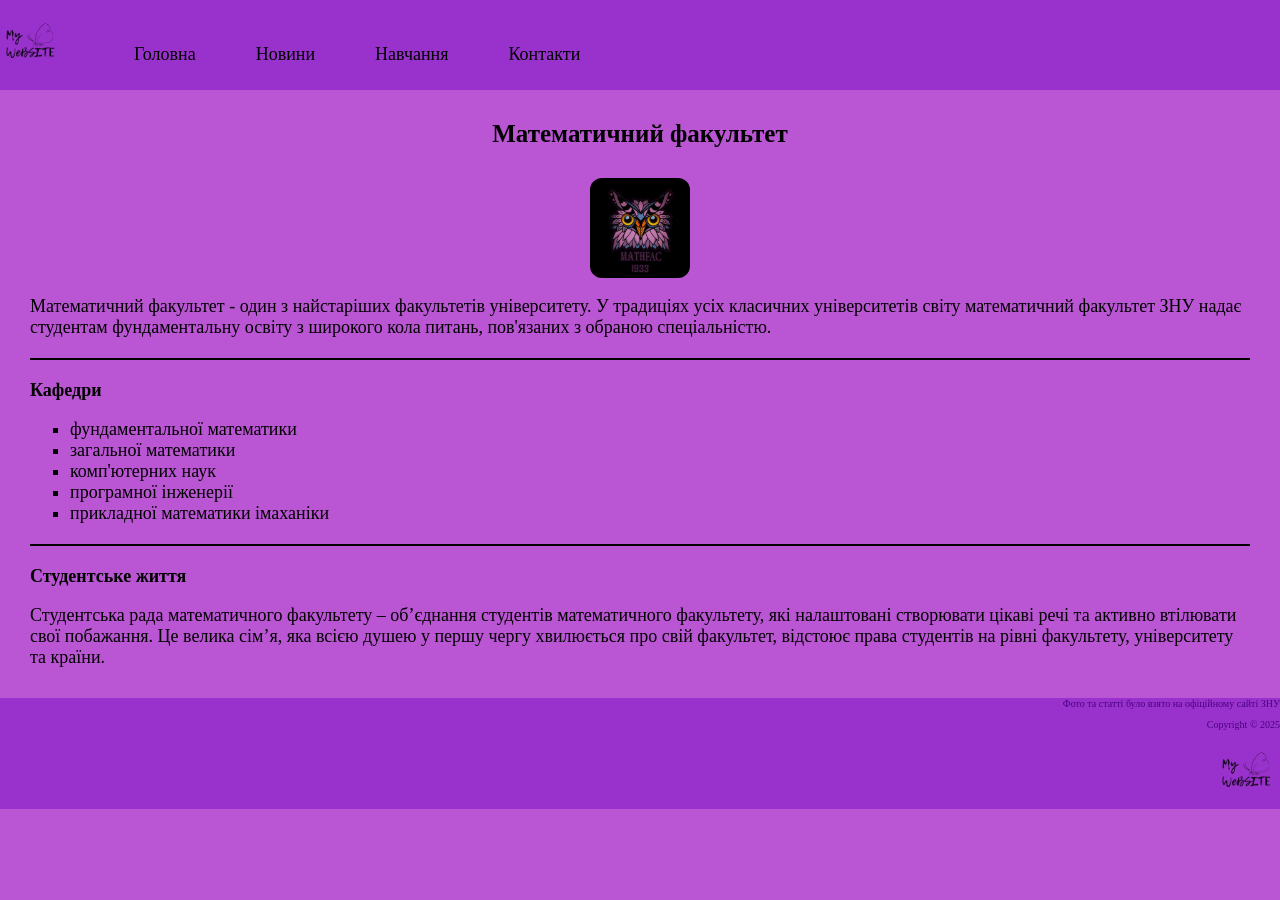
<file: index.html>
<!DOCTYPE html>
<html>
  <head>
    <meta charset="utf-8" />
    <title>My Website</title>
	<link rel="shortcut icon" href="./image/math_logo.jpg" type="image/x-icon">
	<link rel="stylesheet" href="css/main.css">
	<link rel="stylesheet" href="css/style.css">
	<link rel="preconnect" href="https://fonts.googleapis.com">
	<link rel="preconnect" href="https://fonts.gstatic.com" crossorigin>
	<link href="https://fonts.googleapis.com/css2?family=SUSE+Mono:ital,wght@0,100..800;1,100..800&display=swap" rel="stylesheet">
  </head>
  <body >
	<header class="header">
		<figure class="logotype">
          <img src="image/logo.png" alt="logo">
		</figure>
          <nav class="page-navigation">
              <ul class="header__list-menu">
				<li class="header__item">
					<a href="./index.html" class="header__link">Головна</a>
				</li>
				<li class="header__item">
					<a href="./news.html" class="header__link">Новини</a>
				</li>
                <li class="header__item">
					<a href="./education.html" class="header__link">Навчання</a>
				</li>
                <li class="header__item">
					<a href="./contacts.html" class="header__link">Контакти</a>
				</li>
              </ul>
          </nav>
		  <hr>
    </header>
	<main>
		<h1>Математичний факультет</h1>
		<figure class="math_logo">
			<img src="image/math_logo.jpg" alt="math logo" style="width:100px;heigth:100px">
		</figure>	
		<p>Математичний факультет - один з найстаріших факультетів університету. У традиціях усіх класичних університетів світу математичний факультет ЗНУ надає студентам фундаментальну освіту з широкого кола питань, пов'язаних з обраною спеціальністю.</p>
		<hr>
		<h2>Кафедри</h2>
			<nav class="departments">
				<ul class="list__departments">
					<li>фундаментальної математики</li>
					<li>загальної математики</li>
					<li>комп'ютерних наук</li>
					<li>програмної інженерії</li>
					<li>прикладної математики імаханіки</li>
				</ul>
			</nav>
			<hr>
		<h2>Студентське життя</h2>
			<p>Студентська рада математичного факультету – об’єднання студентів математичного факультету, які налаштовані створювати цікаві речі та активно втілювати свої побажання. Це велика сім’я, яка всією душею у першу чергу хвилюється про свій факультет, відстоює права студентів на рівні факультету, університету та країни.</p>
	</main>
	<footer class="footer">
		<p>Фото та статті було взято на <a href="https://znu.edu.ua" class="oficial_site">офіційному сайті ЗНУ</a></p>
		<p>Copyright © 2025</p>
		<img src="image/logo.png" alt="logo" style="width:64px;heigth:64px">
	</footer>
  </body>
</html>
</file>
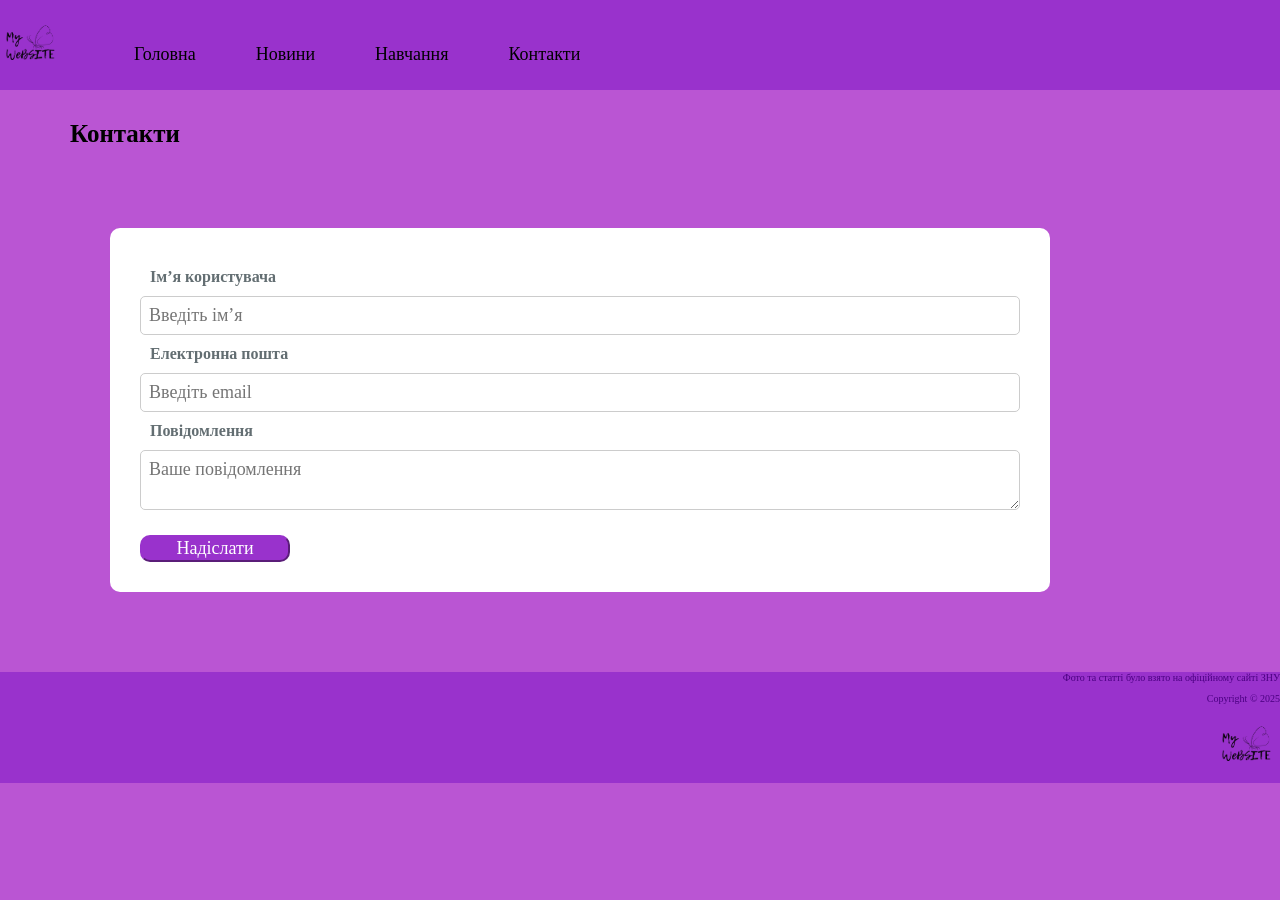
<file: contacts.html>
<!DOCTYPE html>
<html>
  <head>
    <meta charset="utf-8" />
    <title>My Website</title>
	<link rel="shortcut icon" href="./image/math_logo.jpg" type="image/x-icon">
	<link rel="stylesheet" href="css/main.css">
	<link rel="stylesheet" href="css/style_contacts.css">
	<link rel="preconnect" href="https://fonts.googleapis.com">
	<link rel="preconnect" href="https://fonts.gstatic.com" crossorigin>
	<link href="https://fonts.googleapis.com/css2?family=SUSE+Mono:ital,wght@0,100..800;1,100..800&display=swap" rel="stylesheet">
  </head>
  <body >
	<header class="header">
          <img src="image/logo.png" alt="logo" style="width:64px;heigth:64px">
          <nav class="page-navigation">
              <ul class="header__list-menu">
				<li class="header__item">
					<a href="./index.html" class="header__link">Головна</a>
				</li>
				<li class="header__item">
					<a href="./news.html" class="header__link">Новини</a>
				</li>
                <li class="header__item">
					<a href="./education.html" class="header__link">Навчання</a>
				</li>
                <li class="header__item">
					<a href="./contacts.html" class="header__link">Контакти</a>
				</li>
              </ul>
          </nav>
		  <hr>
    </header>
	<main>
		<h1>Контакти</h1>
			<div class="container">
				<form class="register-form">
						<label for="username">Ім’я користувача</label>
							<input type="text" id="username" name="username" placeholder="Введіть ім’я" required>
						<label for="email">Електронна пошта</label>
							<input type="email" id="email" name="email" placeholder="Введіть email" required>
						<label for="message">Повідомлення</label>
							<textarea id="message" name="message" placeholder="Ваше повідомлення" required></textarea>
						<button type="submit">Надіслати</button>
				</form>
			</div>
	</main>
	<footer class="footer">
		<p>Фото та статті було взято на <a href="https://znu.edu.ua" class="oficial_site">офіційному сайті ЗНУ</a></p>
		<p>Copyright © 2025</p>
		<img src="image/logo.png" alt="logo" style="width:64px;heigth:64px">
	</footer>
  </body>
</html>
</file>
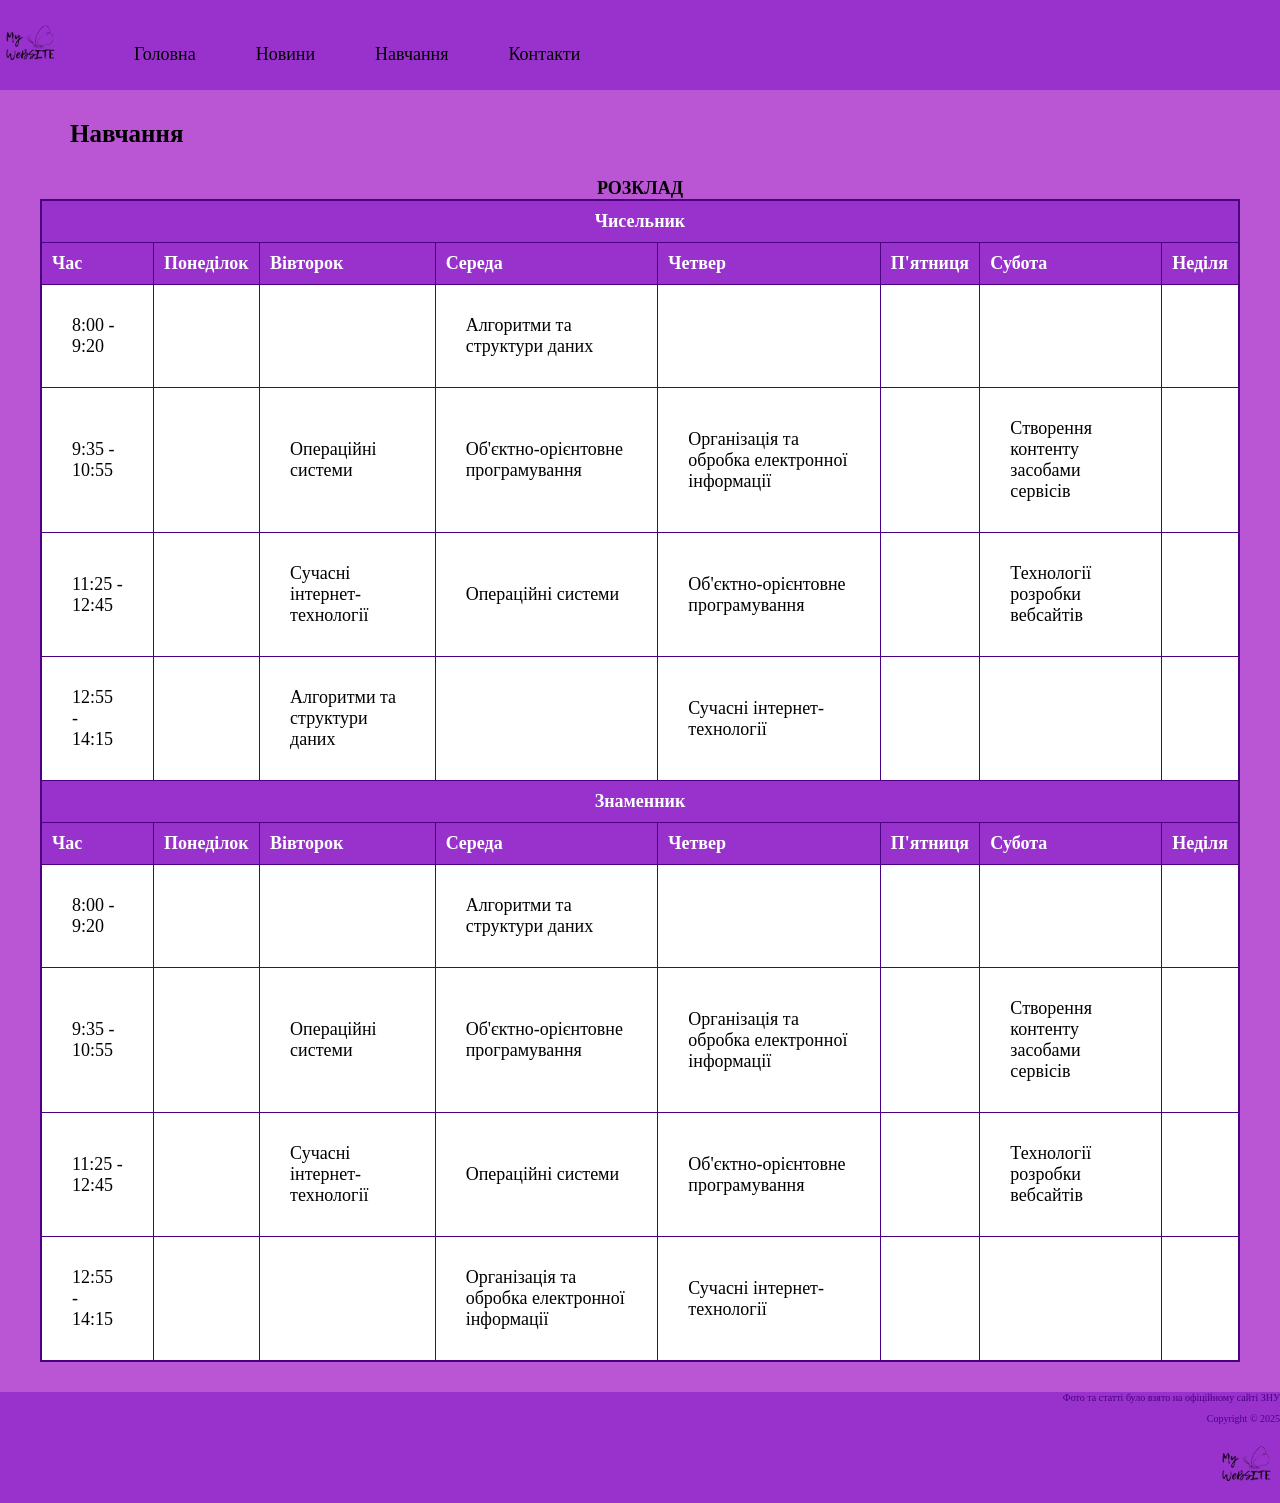
<file: education.html>
<!DOCTYPE html>
<html>
  <head>
    <meta charset="utf-8" />
    <title>My Website</title>
	<link rel="shortcut icon" href="./image/math_logo.jpg" type="image/x-icon">
	<link rel="stylesheet" href="css/main.css">
	<link rel="stylesheet" href="css/style_education.css">
	<link rel="preconnect" href="https://fonts.googleapis.com">
	<link rel="preconnect" href="https://fonts.gstatic.com" crossorigin>
	<link href="https://fonts.googleapis.com/css2?family=SUSE+Mono:ital,wght@0,100..800;1,100..800&display=swap" rel="stylesheet">
  </head>
  <body >
	<header class="header">
          <img src="image/logo.png" alt="logo" style="width:64px;heigth:64px">
          <nav class="page-navigation">
              <ul class="header__list-menu">
				<li class="header__item">
					<a href="./index.html" class="header__link">Головна</a>
				</li>
				<li class="header__item">
					<a href="./news.html" class="header__link">Новини</a>
				</li>
                <li class="header__item">
					<a href="./education.html" class="header__link">Навчання</a>
				</li>
                <li class="header__item">
					<a href="./contacts.html" class="header__link">Контакти</a>
				</li>
              </ul>
          </nav>
		  <hr>
    </header>
	<main>
		<h1>Навчання</h1>
			<table>
			<caption>РОЗКЛАД</caption>
				<thead>
					<tr>
						<th colspan="8">Чисельник</th>
					</tr>
				</thead>	
					<tr>
						<th>Час</th>
						<th>Понеділок</th>
						<th>Вівторок</th>
						<th>Середа</th>
						<th>Четвер</th>
						<th>П'ятниця</th>
						<th>Субота</th>
						<th>Неділя</th>
					</tr>
					<tr> <!-- Перша пара -->
						<td>8:00 - 9:20</td>
						<td> </td>
						<td> </td>
						<td>Алгоритми та структури даних</td>
						<td> </td>
						<td> </td>
						<td> </td>
						<td> </td>
					</tr>
					<tr> <!-- Друга пара -->
						<td>9:35 - 10:55</td>
						<td> </td>
						<td>Операційні системи</td>
						<td>Об'єктно-орієнтовне програмування</td>
						<td>Організація та обробка електронної інформації</td>
						<td> </td>
						<td>Створення контенту засобами сервісів </td>
						<td> </td>
					</tr>
					<tr> <!-- Третя пара -->
						<td>11:25 - 12:45</td>
						<td> </td>
						<td>Сучасні інтернет-технології</td>
						<td>Операційні системи</td>
						<td>Об'єктно-орієнтовне програмування</td>
						<td> </td>
						<td>Технології розробки вебсайтів</td>
						<td> </td>
					</tr>
					<tr> <!-- Четверта пара -->
						<td>12:55 - 14:15</td>
						<td> </td>
						<td>Алгоритми та структури даних</td>
						<td> </td>
						<td>Сучасні інтернет-технології</td>
						<td> </td>
						<td> </td>
						<td> </td>
					</tr>
				<thead>
					<tr>
						<th colspan="8">Знаменник</th>
					</tr>
				</thead>
					<tr class="days">
						<th>Час</th>
						<th>Понеділок</th>
						<th>Вівторок</th>
						<th>Середа</th>
						<th>Четвер</th>
						<th>П'ятниця</th>
						<th>Субота</th>
						<th>Неділя</th>
					</tr>
					<tr> <!-- Перша пара -->
						<td>8:00 - 9:20</td>
						<td> </td>
						<td> </td>
						<td>Алгоритми та структури даних</td>
						<td> </td>
						<td> </td>
						<td> </td>
						<td> </td>
					</tr>
					<tr> <!-- Друга пара -->
						<td>9:35 - 10:55</td>
						<td> </td>
						<td>Операційні системи</td>
						<td>Об'єктно-орієнтовне програмування</td>
						<td>Організація та обробка електронної інформації</td>
						<td> </td>
						<td>Створення контенту засобами сервісів </td>
						<td> </td>
					</tr>
					<tr> <!-- Третя пара -->
						<td>11:25 - 12:45</td>
						<td> </td>
						<td>Сучасні інтернет-технології</td>
						<td>Операційні системи</td>
						<td>Об'єктно-орієнтовне програмування</td>
						<td> </td>
						<td>Технології розробки вебсайтів</td>
						<td> </td>
					</tr>
					<tr> <!-- Четверта пара -->
						<td>12:55 - 14:15</td>
						<td> </td>
						<td> </td>
						<td>Організація та обробка електронної інформації</td>
						<td>Сучасні інтернет-технології</td>
						<td> </td>
						<td> </td>
						<td> </td>
					</tr>
			</table>
	</main>
	<footer class="footer">
		<p>Фото та статті було взято на <a href="https://znu.edu.ua" class="oficial_site">офіційному сайті ЗНУ</a></p>
		<p>Copyright © 2025</p>
		<img src="image/logo.png" alt="logo" style="width:64px;heigth:64px">
	</footer>
  </body>
</html>
</file>
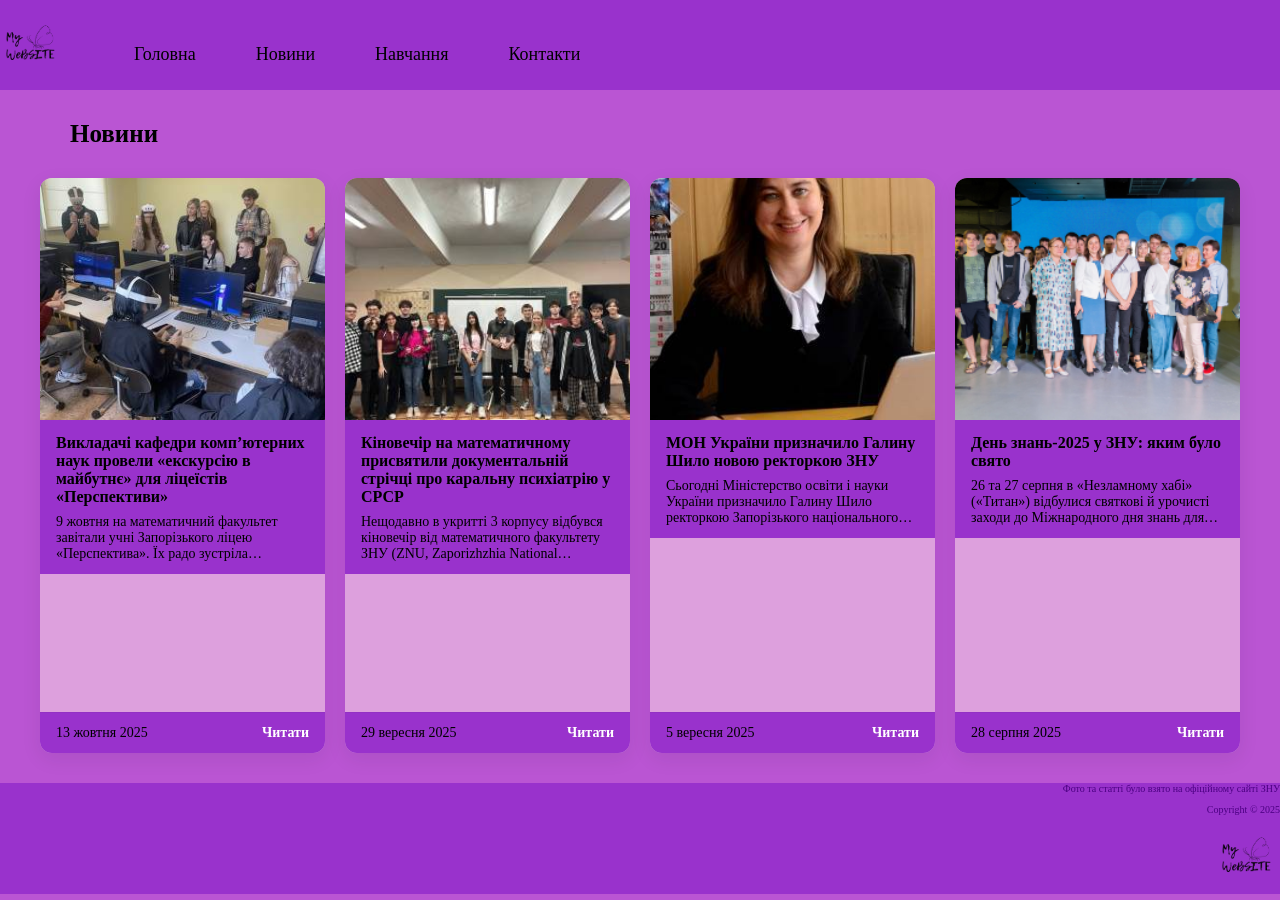
<file: news.html>
<!DOCTYPE html>
<html>
  <head>
    <meta charset="utf-8" />
    <title>My Website</title>
	<link rel="shortcut icon" href="./image/math_logo.jpg" type="image/x-icon">
	<link rel="stylesheet" href="css/main.css">
	<link rel="stylesheet" href="css/style_news.css">
	<link rel="preconnect" href="https://fonts.googleapis.com">
	<link rel="preconnect" href="https://fonts.gstatic.com" crossorigin>
	<link href="https://fonts.googleapis.com/css2?family=SUSE+Mono:ital,wght@0,100..800;1,100..800&display=swap" rel="stylesheet">
  </head>
  <body >
	<header class="header">
          <img src="image/logo.png" alt="logo" style="width:64px;heigth:64px">
          <nav class="page-navigation">
              <ul class="header__list-menu">
				<li class="header__item">
					<a href="./index.html" class="header__link">Головна</a>
				</li>
				<li class="header__item">
					<a href="./news.html" class="header__link">Новини</a>
				</li>
                <li class="header__item">
					<a href="./education.html" class="header__link">Навчання</a>
				</li>
                <li class="header__item">
					<a href="./contacts.html" class="header__link">Контакти</a>
				</li>
              </ul>
          </nav>
		  <hr>
    </header>
	<main>
		<h1>Новини</h1>
			  <section class="news-grid" aria-label="Список новин">
				<!-- Карточка 1 -->
				<article class="news-card" aria-labelledby="n1-title">
					<figure class="card-figure" role="img" aria-label="Фото новини: Учні ліцею «Перспектива» на екскурсії по ЗНУ">
						<img src="image/news_1.jpg" alt="Учні">
					</figure>
					<header class="card-header">
						<h3 id="n1-title">Викладачі кафедри комп’ютерних наук провели «екскурсію в майбутнє» для ліцеїстів «Перспективи»</h3>
						<p class="card-excerpt">9 жовтня на математичний факультет завітали учні Запорізького ліцею «Перспектива». Їх радо зустріла заступниця декана математичного факультету Марина Гречнєва та команда співробітників кафедри комп’ютерних наук ЗНУ (ZNU, Zaporizhzhia National University).
Ліцеїстам запропонували коротку, але цікаву «екскурсію в майбутнє». Учні відвідали лабораторію віртуальної реальності, яка діє за підтримки Даремського університету (Велика Британія) – партнера ЗНУ. А ще – на власні очі побачили і навіть змогли випробувати власноруч потужне комп’ютерне обладнання та спеціалізоване програмне забезпечення. ...</p>
					</header>
					<footer class="card-meta">
						<time datetime="2025-10-13">13 жовтня 2025</time>
						<a class="read-more" href="#" aria-label="Читати далі">Читати</a>
					</footer>
				</article>

				<article class="news-card" aria-labelledby="n2-title">
					<figure class="card-figure" role="img" aria-label="Фото новини: Кіновечір від математичного">
						<img src="image/news_2.jpeg" alt="Кіновечір">
					</figure>
					<header class="card-header">
						<h3 id="n2-title">Кіновечір на математичному присвятили документальній стрічці про каральну психіатрію у СРСР</h3>
						<p class="card-excerpt">Нещодавно в укритті 3 корпусу відбувся кіновечір від математичного факультету ЗНУ (ZNU, Zaporizhzhia National University). Студенти переглянули документальний фільм Дениса Тарасова «БожеВільні» та дізналися більше про репресії в 1960-1980-х роках.
Серед організаторів проєкту – активісти студентської ради математичного факультету. На заході вони розповіли, що стрічка заснована на реальних подіях. Вона стала одним із перших фільмів в Україні, що порушили тему каральної психіатрії в СРСР. До того ж, кінофільм отримав нагороди на фестивалях у Канаді, Польщі та Угорщині. Творців стрічки консультував Семен Глузман – психолог і психіатр, який був дисидентом. Він пройшов усі ті тортури. Фільм дозволяє студентам побачити, як влада використовувала медицину, щоб змушувати людей мовчати та карати за власні погляди. ...</p>
					</header>
					<footer class="card-meta">
						<time datetime="2025-09-29">29 вересня 2025</time>
						<a class="read-more" href="#" aria-label="Читати далі">Читати</a>
					</footer>
				</article>
				
				<article class="news-card" aria-labelledby="n3-title">
					<figure class="card-figure" role="img" aria-label="Фото новини: Новий ректор ЗНУ - Галина Шило">
						<img src="image/news_3.jpg" alt="Ректор">
					</figure>
					<header class="card-header">
						<h3 id="n3-title">МОН України призначило Галину Шило новою ректоркою ЗНУ</h3>
						<p class="card-excerpt">Сьогодні Міністерство освіти і науки України призначило Галину Шило ректоркою Запорізького національного університету (ZNU, Zaporizhzhia National University) терміном на два роки – з 5 вересня цього року до 4 вересня 2027-го. Рішення ухвалено за підсумками відкритого конкурсу, який провела Наглядова рада університету в межах урядового експерименту з розширення автономії закладів вищої освіти. ...</p>
					</header>
					<footer class="card-meta">
						<time datetime="2025-09-05">5 вересня 2025</time>
						<a class="read-more" href="#" aria-label="Читати далі">Читати</a>
					</footer>
				</article>
				
				<article class="news-card" aria-labelledby="n3-title">
					<figure class="card-figure" role="img" aria-label="Фото новини: День знань у ЗНУ">
						<img src="image/news_4.jpg" alt="Першокурсники">
					</figure>
					<header class="card-header">
						<h3 id="n3-title">День знань-2025 у ЗНУ: яким було свято</h3>
						<p class="card-excerpt">26 та 27 серпня в «Незламному хабі» («Титан») відбулися святкові й урочисті заходи до Міжнародного дня знань для першокурсників Запорізького національного університету (ZNU, Zaporizhzhia National University). Протягом двох днів університет вітав нове покоління студентів, для яких починається важливий шлях у вищій школі. Свято відбулося в кілька етапів відповідно за графіком: кожен факультет мав свій час для знайомства з адміністрацією, викладачами, старшокурсниками та одне з одним. Особливу увагу присвятили тому, аби першокурсники з самого початку відчули себе частиною дружної університетської спільноти. ...</p>
					</header>
					<footer class="card-meta">
						<time datetime="2025-08-28">28 серпня 2025</time>
						<a class="read-more" href="#" aria-label="Читати далі">Читати</a>
					</footer>
				</article>
	</main>
	<footer class="footer">
		<p>Фото та статті було взято на <a href="https://znu.edu.ua" class="oficial_site">офіційному сайті ЗНУ</a></p>
		<p>Copyright © 2025</p>
		<img src="image/logo.png" alt="logo" style="width:64px;heigth:64px">
	</footer>
  </body>
</html>
</file>
<file: css/main.css>
* {
	font-family: Century Schoolbook;
	font-size: 18px;
	color: black;
}

header {
	background-color: #9932CC;
	display: flex;
	align-items: center;
}

hr {
  border: none;
  height: 2px;
  margin: 20px 0;
  background-color: black;
}

h1 {
	font-size: 25px;
	margin: 30px;
}

body {
	background-color: 	#BA55D3;
	margin: 0;
    padding: 0;
}

footer {
	background-color: #9932CC;
	text-align: right;
}

.footer  p{
	font-size: 10px;
	color: indigo;
}
.footer a {
	font-size: 10px;
	color: indigo;
	text-decoration: none;
}

.footer :hover a {
	color: plum;
}

.logotype {
	margin: 0;
	padding: 0;
}
.logotype img{
	width: 64px;
	heigth: 64px;
}

.page-navigation {
  border-color: #101010;
  min-height: 64px;
}

.page-navigation li:hover a{
  color: plum;
 }

.page-navigation li {
  float: left;
}

.header__item  {
	line-height: 4em;
	padding: 0 30px;
	list-style-type: none;
}

.header__item  a{
	text-decoration: none;
}
</file>
<file: css/style.css>
main {
	margin: 30px;
}

h1 {
	text-align: center;
}

.list__departments {
	list-style-type: square;
}

 .math_logo {
  overflow: hidden;
  display: flex;
  justify-content:center;
  align-items: center;
  transition: transform 0.3s ease;
}

.math_logo img {
  display: block;
  width: 100%;
  height: 100%;
  object-fit: cover;
  border-radius: 12px;
}

.math_logo:hover {
  transform: scale(1.3);
}
</file>
<file: css/style_contacts.css>
h1 {
	margin: 30px;
}

main{
	max-width:1200px;
    margin: 30px auto;
    padding:0 16px;
}

.container {
	max-width: 1000px;
	margin: 20px;
	padding: 20px;
}

.register-form {
	background-color: white;
	margin: 30px;
	padding: 30px;
	border-radius: 10px;
}

label {
	display: block;
	margin: 10px;
	color: #636e72;
	font-size: 16px; 
	font-weight: bold;
}

.register-form input,
.register-form textarea {
  border: 1px solid #ccc;
  border-radius: 5px;
  padding: 8px;
  width: 100%;
  box-sizing: border-box;
  transition: 0.3s;
}

.register-form input:focus,
.register-form textarea:focus {
  border: 2px solid purple;
  outline: none; 
  box-shadow: 0 0 5px rgba(76, 175, 80, 0.5);
  transition: 0.3s;
}

button {
	width: 150px;
	background-color: #9932CC;
	color: white;
	border-color: #9932CC;
	border-radius: 10px;
	margin-top: 20px;
}

button:hover {
	cursor: pointer;
	background-color: plum;
	border-color: plum;
}
</file>
<file: css/style_education.css>
/* ОСОБИСТО ДЛЯ EDUCATION */
main{
	max-width:1200px;
    margin: 30px auto;
    padding:0 16px;
}

caption {
	font-size: 18px;
	font-weight: bold;
}
table {
	text-align: left;
	position: relative;
	border: 2px solid indigo;
	border-collapse: collapse;
	background-color: white;
}

td, th {
  border: 1px solid indigo;
  padding: 30px;
}

th {
  background: #9932CC;
  color: white;
  position: sticky;
  top: 0;
  padding: 10px;
}

thead {
	text-align: center;
}

tbody > tr:hover {
  background-color: plum;
}
</file>
<file: css/style_news.css>
/* ОСОБИСТО ДЛЯ NEWS */
   :root{
    --gap: 20px;
    --card-radius: 12px;
    --card-bg: plum;
    --muted: black;
    --shadow: 0 6px 20px rgba(16,24,40,0.08);
  }
  
  main{
    max-width:1200px;
    margin:30px auto;
    padding:0 16px;
  }

  /* Сітка карточок */
  section.news-grid{
    display: grid;
    grid-template-columns: repeat(auto-fit, minmax(260px, 1fr));
    gap: var(--gap);
  }

  /* Карточка (article) */
  article.news-card{
    background: var(--card-bg);
    border-radius: var(--card-radius);
    overflow: hidden;
    box-shadow: var(--shadow);
    transition: transform 260ms ease, box-shadow 260ms ease;
    display: flex;
    flex-direction: column;
  }

  article.news-card:focus-within,
  article.news-card:hover{
    transform: translateY(-6px);
    box-shadow: 0 12px 32px rgba(16,24,40,0.12);
  }

  /* Зображення як верхня обкладинка */
  figure.card-figure{
    margin:0;
    position:relative;
    min-height:140px;
    height:42%;
  }
  figure.card-figure img{
    width:100%;
    height:100%;
    display:block;
    object-fit:cover;
    vertical-align:middle;
    transition: transform 350ms ease;
  }
  article.news-card:hover figure.card-figure img{
    transform: scale(1.05);
  }

  /* Контент карточки */
  header.card-header{
    padding:14px 16px 0 16px;
	display: flex;
	flex-direction: column;
	align-items: flex-start;
  }
  
  header.card-header h3{
    margin:0 0 8px 0;
    font-size:16px;
	
  }
  
  p.card-excerpt{
    margin:0 0 12px 0;
    color:var(--muted);
    font-size:14px;
    /* Обрізання до 3 рядків */
    display:-webkit-box;
    -webkit-line-clamp:3;
    -webkit-box-orient:vertical;
    overflow:hidden;
  }

  /* Мета інформація (дата, категорія) */
  footer.card-meta{
    margin-top:auto;
    padding:12px 16px;
    display:flex;
    gap:10px;
    align-items:center;
    border-top:1px solid rgba(15,23,42,0.04);
  }
  time {
    font-size: 14px;
    color:var(--muted);
  }
  a.read-more{
    margin-left:auto;
    text-decoration:none;
    font-weight:600;
    font-size: 14px;
    color:#ffffff;
  }
</file>
